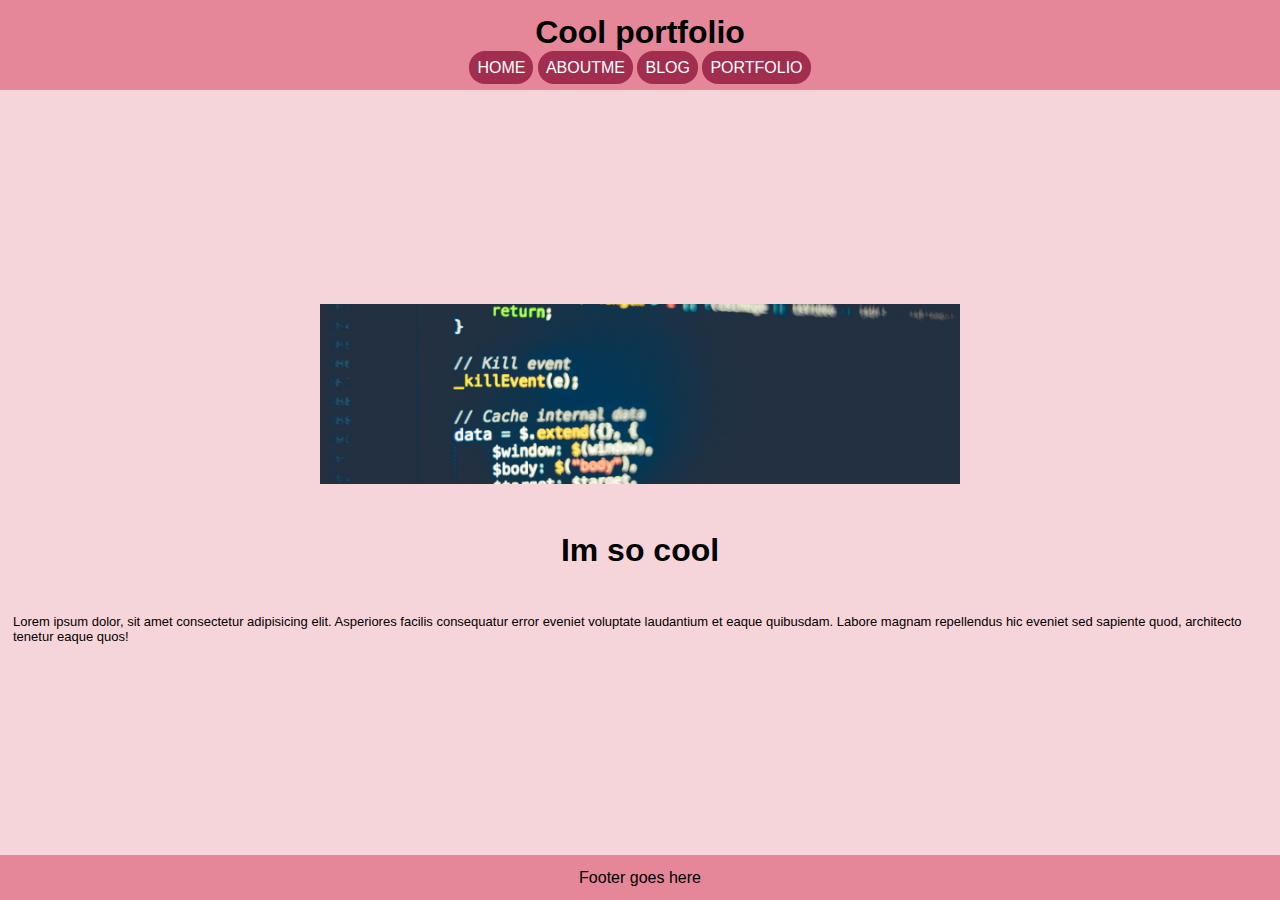
<file: index.html>
<!DOCTYPE html>
<html lang="en">
<head>
    <meta charset="UTF-8">
    <meta name="viewport" content="width=device-width, initial-scale=1.0">
    <title>Document</title>
    <link rel="stylesheet" href="style.css">
</head>
<body>
    <header>
        <h1>Cool portfolio</h1>
        <nav>
            <a href="/index.html">HOME</a>
            <a href="/about.html">ABOUTME</a>
            <a href="/blog.html">BLOG</a>
            <a href="/portfolio.html">PORTFOLIO</a>
            

        </nav>
    </header>
    <main>

        <img src="./pexels-markus-spiske-360591.jpg" alt="cool image here"/>

        <h1> Im so cool</h1>
        
        <p>
            Lorem ipsum dolor, sit amet consectetur adipisicing elit. Asperiores facilis consequatur error eveniet voluptate laudantium et eaque quibusdam. Labore magnam repellendus hic eveniet sed sapiente quod, architecto tenetur eaque quos!
        </p>
    </main>
    <footer>
        Footer goes here
    </footer>
</body>
</html>
</file>
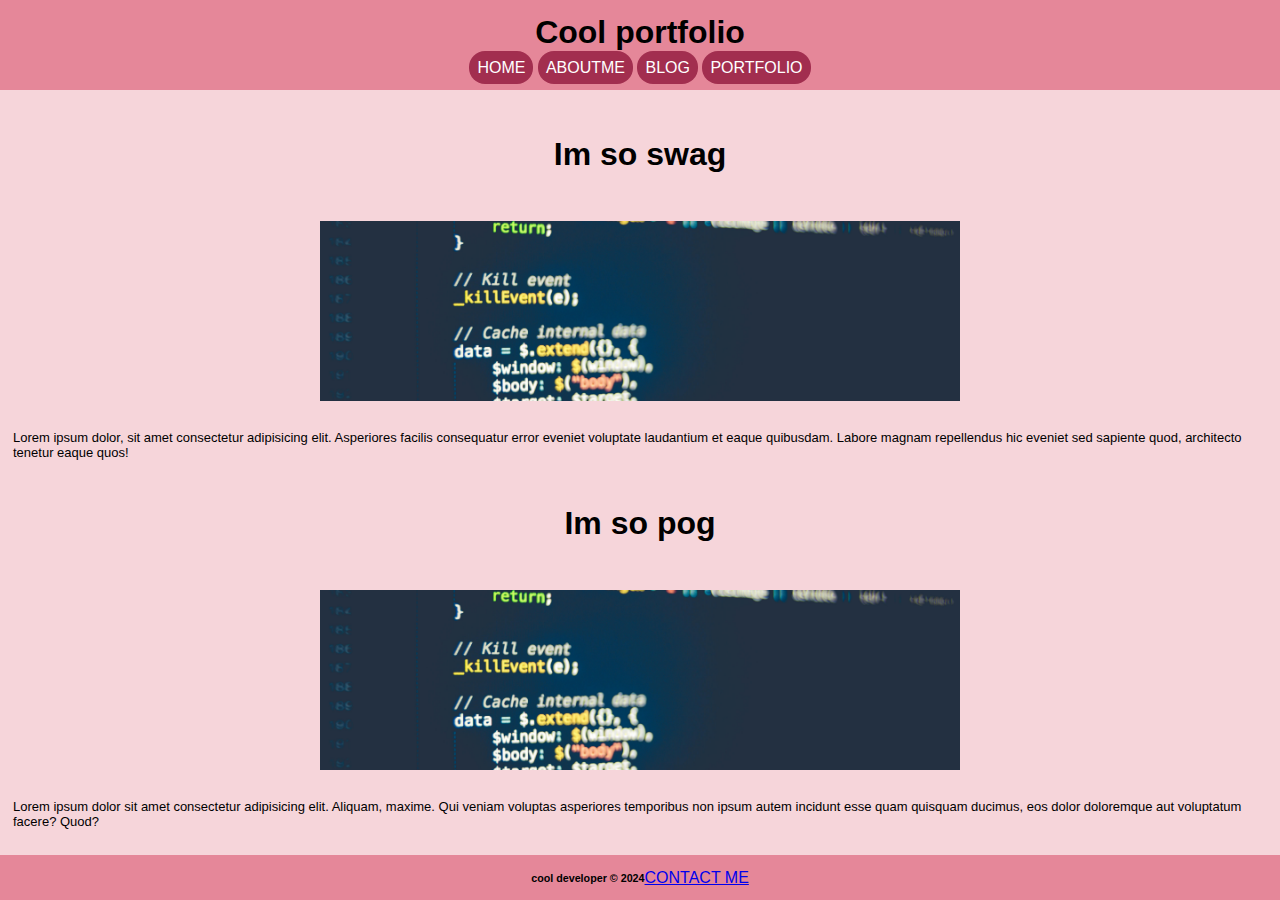
<file: about.html>
<!DOCTYPE html>
<html lang="en">
<head>
    <meta charset="UTF-8">
    <meta name="viewport" content="width=device-width, initial-scale=1.0">
    <title>Document</title>
    <link rel="stylesheet" href="style.css">
</head>
<body>
    <header>
        <h1>Cool portfolio</h1>
        <nav>
            <a href="/index.html">HOME</a>
            <a href="/about.html">ABOUTME</a>
            <a href="/blog.html">BLOG</a>
            <a href="/portfolio.html">PORTFOLIO</a>
            

        </nav>
    </header>
    <main>
        <h1> Im so swag</h1>

        <img src="./pexels-markus-spiske-360591.jpg" alt="cool image here"/>

        
        
        <p>
            Lorem ipsum dolor, sit amet consectetur adipisicing elit. Asperiores facilis consequatur error eveniet voluptate laudantium et eaque quibusdam. Labore magnam repellendus hic eveniet sed sapiente quod, architecto tenetur eaque quos!
        </p>

        <h1> Im so pog</h1>

        <img src="./pexels-markus-spiske-360591.jpg" alt="cool image here"/>

        <p>
            Lorem ipsum dolor sit amet consectetur adipisicing elit. Aliquam, maxime. Qui veniam voluptas asperiores temporibus non ipsum autem incidunt esse quam quisquam ducimus, eos dolor doloremque aut voluptatum facere? Quod?
        </p>
    </main>
    <footer>
        <h6> cool developer &copy; 2024</h6>
        <a href="contact me.html">CONTACT ME</a>
        <span> 

        </span>
        <h6>
            
        </h6>
    </footer>
</body>
</html>
</file>
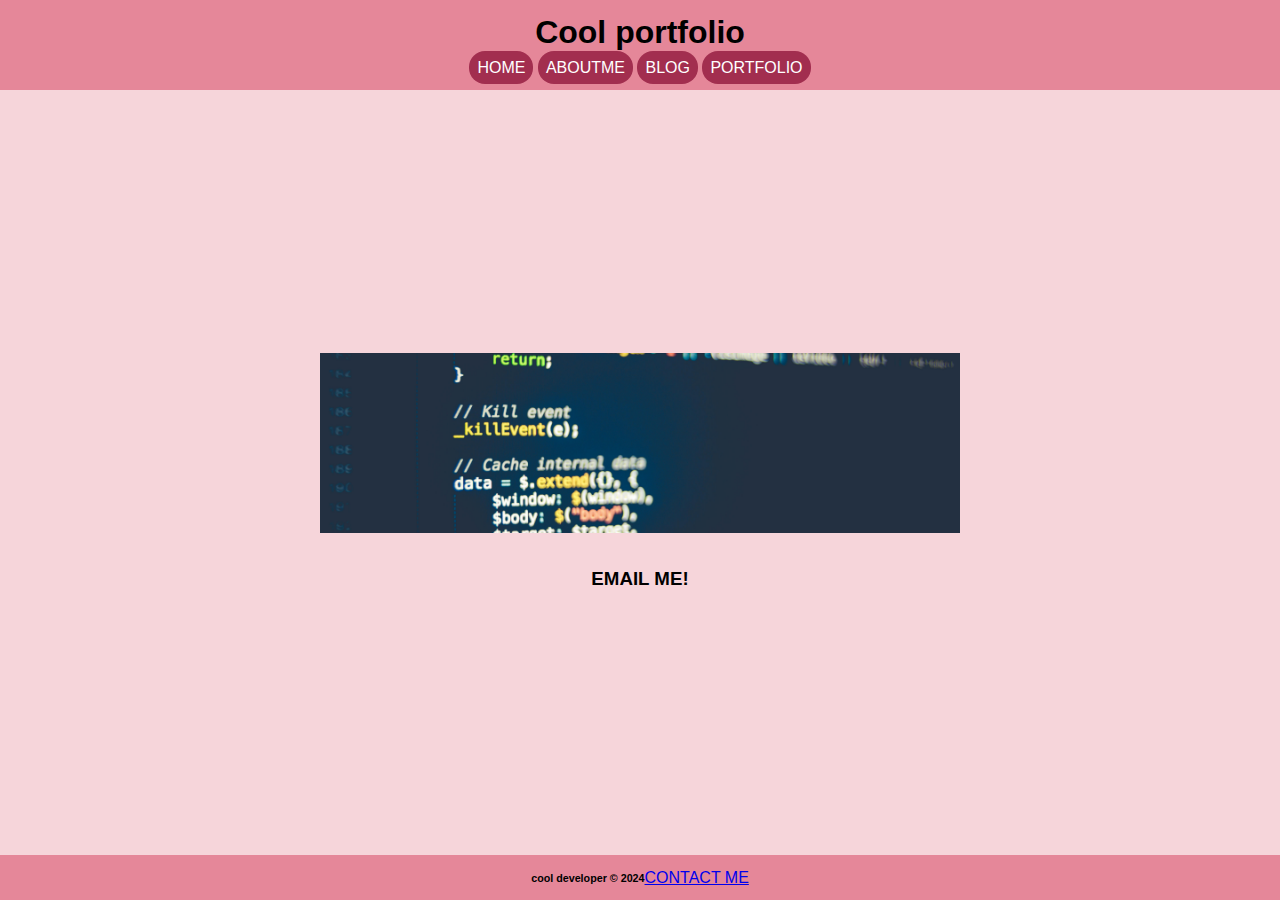
<file: contactme.html>
<!DOCTYPE html>
<html lang="en">
<head>
    <meta charset="UTF-8">
    <meta name="viewport" content="width=device-width, initial-scale=1.0">
    <title>Document</title>
    <link rel="stylesheet" href="style.css">
</head>
<body>
    <header>
        <h1>Cool portfolio</h1>
        <nav>
            <a href="/index.html">HOME</a>
            <a href="/about.html">ABOUTME</a>
            <a href="/blog.html">BLOG</a>
            <a href="/portfolio.html">PORTFOLIO</a>
            

        </nav>
    </header>
    <main>

        <img src="./pexels-markus-spiske-360591.jpg" alt="cool image here"/>

        <h3>EMAIL ME!</h3>
        
    </main>
    <footer>
        <h6> cool developer &copy; 2024</h6>

        <!-- Links to the contact page just in case we wanted to add some complex contact system -->
        <a href="/contactme.html" class="link">
            CONTACT ME
        </a>
        <span> 

        </span>
        <h6>
            
        </h6>
    </footer>
</body>
</html>
</file>
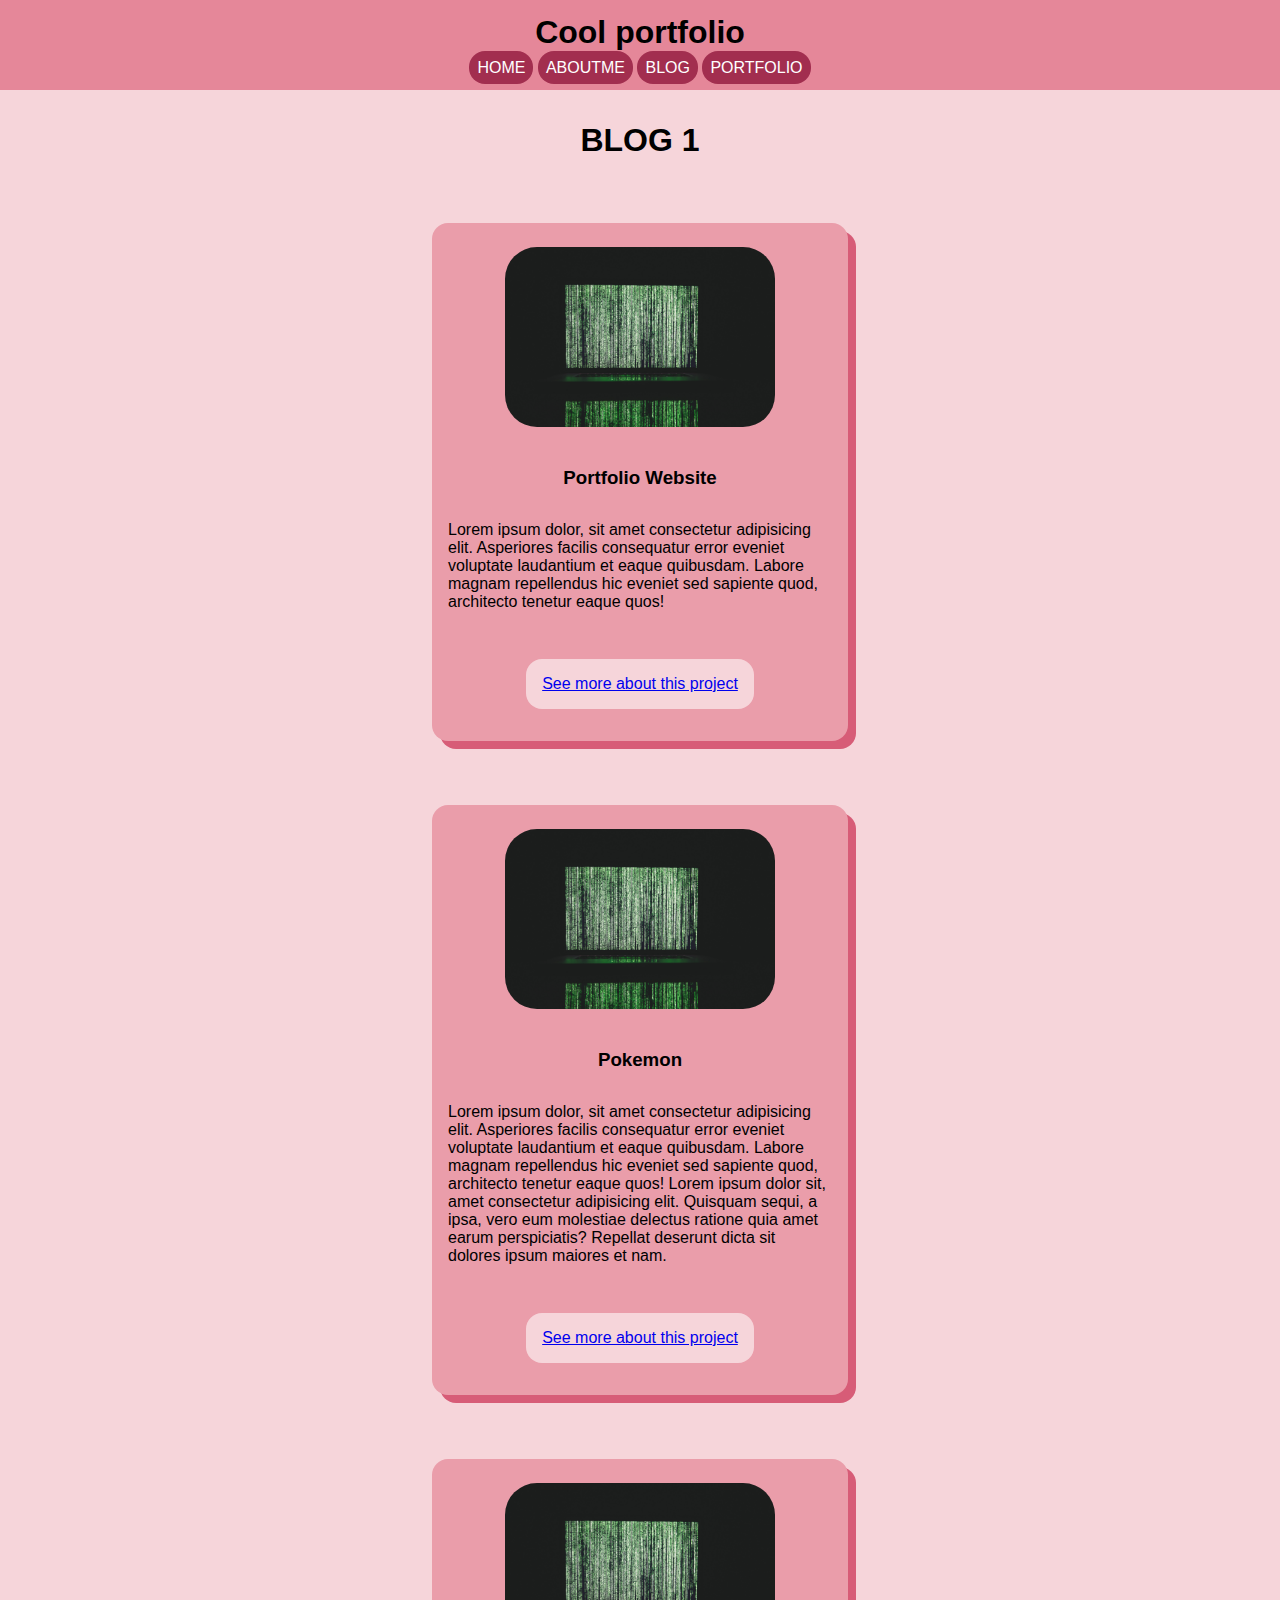
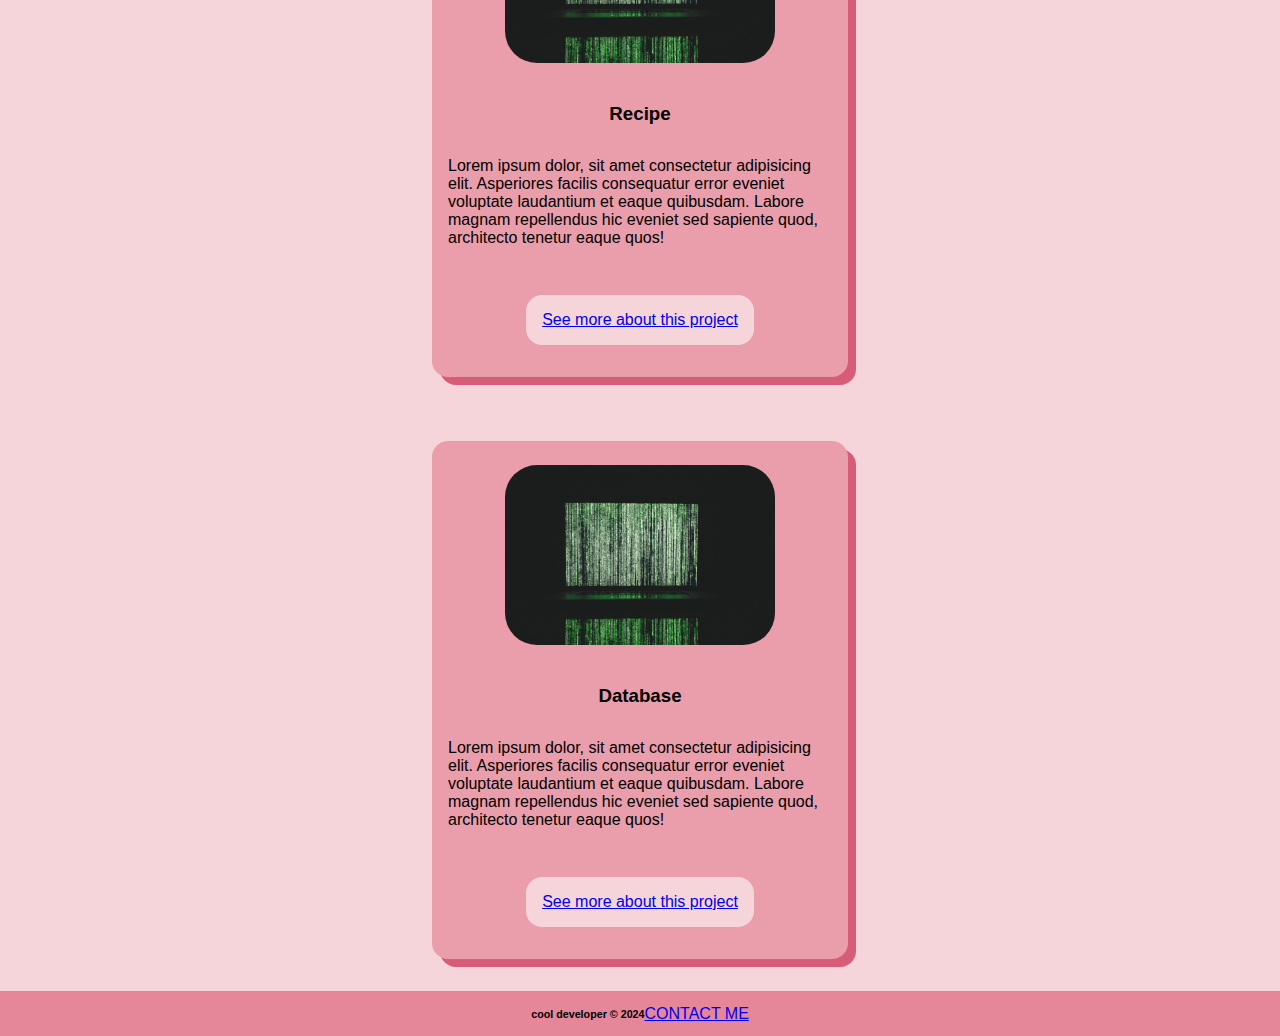
<file: portfolio.html>
<!DOCTYPE html>
<html lang="en">
<head>
    <meta charset="UTF-8">
    <meta name="viewport" content="width=device-width, initial-scale=1.0">
    <title>Document</title>
    <link rel="stylesheet" href="style.css">
    <link rel="stylesheet" href="project.css">
</head>
<body>
    <header>
        <h1>Cool portfolio</h1>
        <nav>
            <a href="/index.html">HOME</a>
            <a href="/about.html">ABOUTME</a>
            <a href="/blog.html">BLOG</a>
            <a href="/portfolio.html">PORTFOLIO</a>
            

        </nav>
    </header>
    <main>
            <h1>BLOG 1</h1>

        <section class="projectPreview">
            <img src="./pexels-markus-spiske-225769.jpg" alt="cool image here"/>
            
            <h3>Portfolio Website</h3>

            <p>
                Lorem ipsum dolor, sit amet consectetur adipisicing elit. Asperiores facilis consequatur error eveniet voluptate laudantium et eaque quibusdam. Labore magnam repellendus hic eveniet sed sapiente quod, architecto tenetur eaque quos!
            </p>
            <a href="project01.html" class="link">
                See more about this project
            </a>
        </section>

        <section class="projectPreview">
            <img src="./pexels-markus-spiske-225769.jpg" alt="cool image here"/>
            
            <h3>Pokemon</h3>

            <p>
                Lorem ipsum dolor, sit amet consectetur adipisicing elit. Asperiores facilis consequatur error eveniet voluptate laudantium et eaque quibusdam. Labore magnam repellendus hic eveniet sed sapiente quod, architecto tenetur eaque quos!
                Lorem ipsum dolor sit, amet consectetur adipisicing elit. Quisquam sequi, a ipsa, vero eum molestiae delectus ratione quia amet earum perspiciatis? Repellat deserunt dicta sit dolores ipsum maiores et nam.
            </p>
            <a href="project02.html" class="link">
                See more about this project
            </a>
        </section>

        <section class="projectPreview">
            <img src="./pexels-markus-spiske-225769.jpg" alt="cool image here"/>
            
            <h3>Recipe</h3>

            <p>
                Lorem ipsum dolor, sit amet consectetur adipisicing elit. Asperiores facilis consequatur error eveniet voluptate laudantium et eaque quibusdam. Labore magnam repellendus hic eveniet sed sapiente quod, architecto tenetur eaque quos!
            </p>
            <a href="project03.html" class="link">
                See more about this project
            </a>
        </section>

        <section class="projectPreview">
            <img src="./pexels-markus-spiske-225769.jpg" alt="cool image here"/>
            
            <h3>Database</h3>

            <p>
                Lorem ipsum dolor, sit amet consectetur adipisicing elit. Asperiores facilis consequatur error eveniet voluptate laudantium et eaque quibusdam. Labore magnam repellendus hic eveniet sed sapiente quod, architecto tenetur eaque quos!
            </p>
            <a href="project04.html" class="link">
                See more about this project
            </a>

        </section>
    </main>

    <footer>
        <h6> cool developer &copy; 2024</h6>
        <a href="/contactme.html">CONTACT ME</a>
        <span> 

        </span>
        <h6>
            
        </h6>
    </footer>
</body>
</html>
</file>
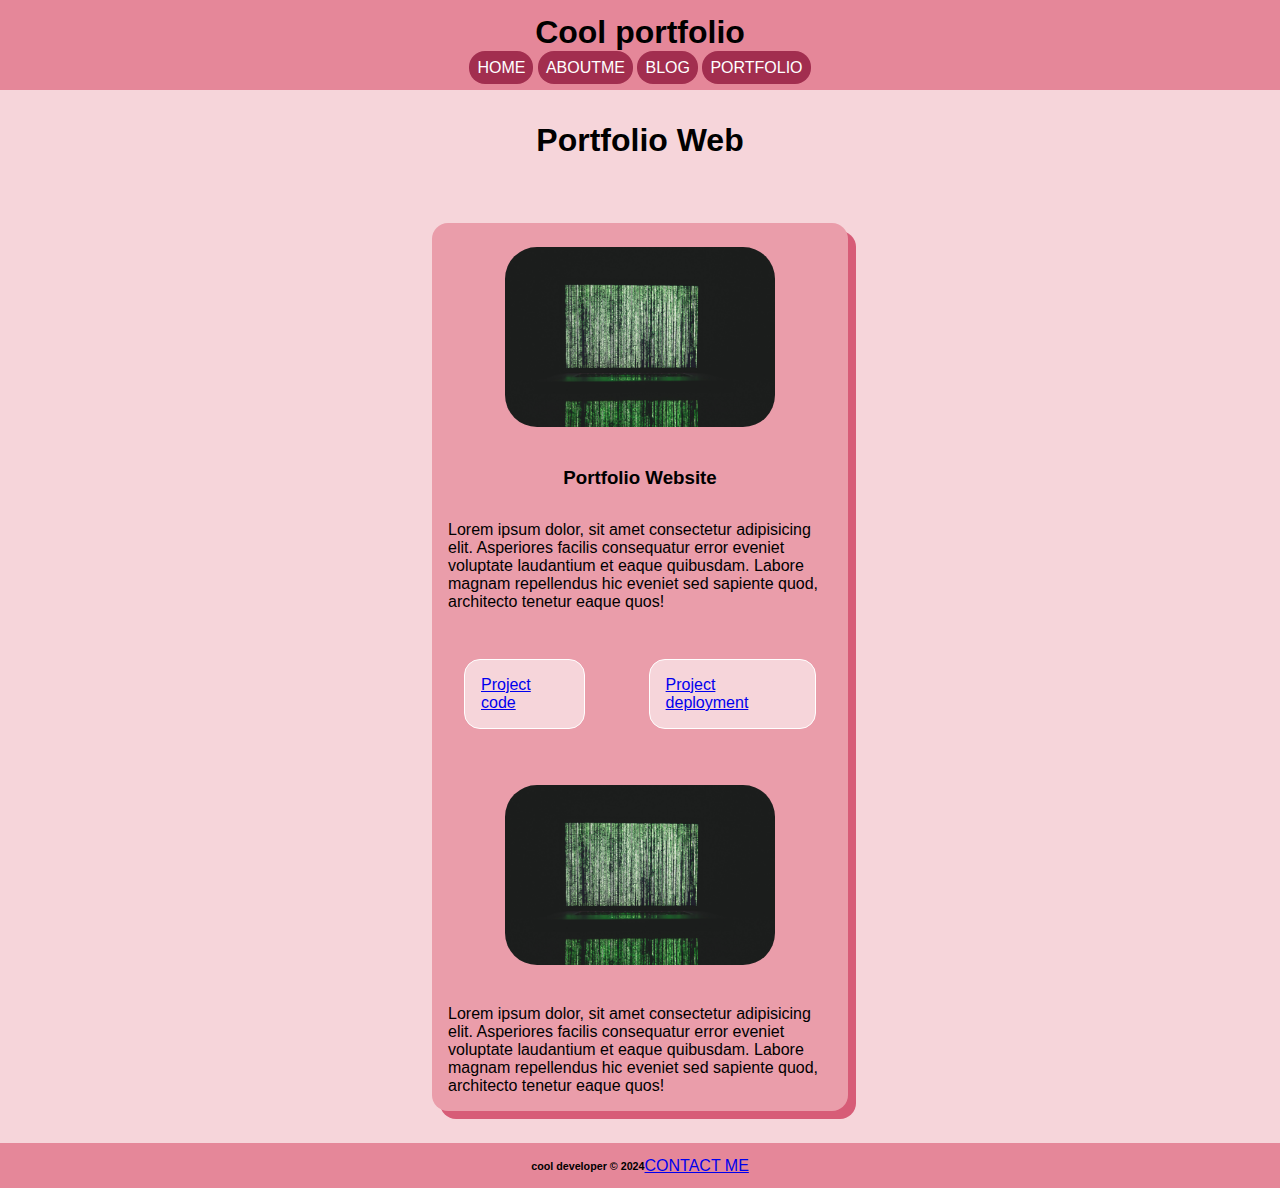
<file: project01.html>
<!DOCTYPE html>
<html lang="en">
<head>
    <meta charset="UTF-8">
    <meta name="viewport" content="width=device-width, initial-scale=1.0">
    <title>Document</title>
    <link rel="stylesheet" href="style.css">
    <link rel="stylesheet" href="project.css">
</head>
<body>
    <header>
        <h1>Cool portfolio</h1>
        <nav>
            <a href="/index.html">HOME</a>
            <a href="/about.html">ABOUTME</a>
            <a href="/blog.html">BLOG</a>
            <a href="/portfolio.html">PORTFOLIO</a>
            

        </nav>
    </header>
    <main>
            <h1>Portfolio Web</h1>

        <section class="projectPreview">
            <img src="./pexels-markus-spiske-225769.jpg" alt="cool image here"/>
            
            <h3>Portfolio Website</h3>
            <p>
                Lorem ipsum dolor, sit amet consectetur adipisicing elit. Asperiores facilis consequatur error eveniet voluptate laudantium et eaque quibusdam. Labore magnam repellendus hic eveniet sed sapiente quod, architecto tenetur eaque quos!
            </p>
            <section>
                <a href="https://google.com" class="link">
                Project code
                </a>
                <a href="https://google.com" class="link">
                    Project deployment
                </a>
            </section>
            <img src="./pexels-markus-spiske-225769.jpg" alt="cool image here"/>
            <p>
                Lorem ipsum dolor, sit amet consectetur adipisicing elit. Asperiores facilis consequatur error eveniet voluptate laudantium et eaque quibusdam. Labore magnam repellendus hic eveniet sed sapiente quod, architecto tenetur eaque quos!
            </p>


        </section>
    </main>

    <footer>
        <h6> cool developer &copy; 2024</h6>
        <a href="/contactme.html">CONTACT ME</a>
        <span> 

        </span>
        <h6>
            
        </h6>
    </footer>
</body>
</html>
</file>
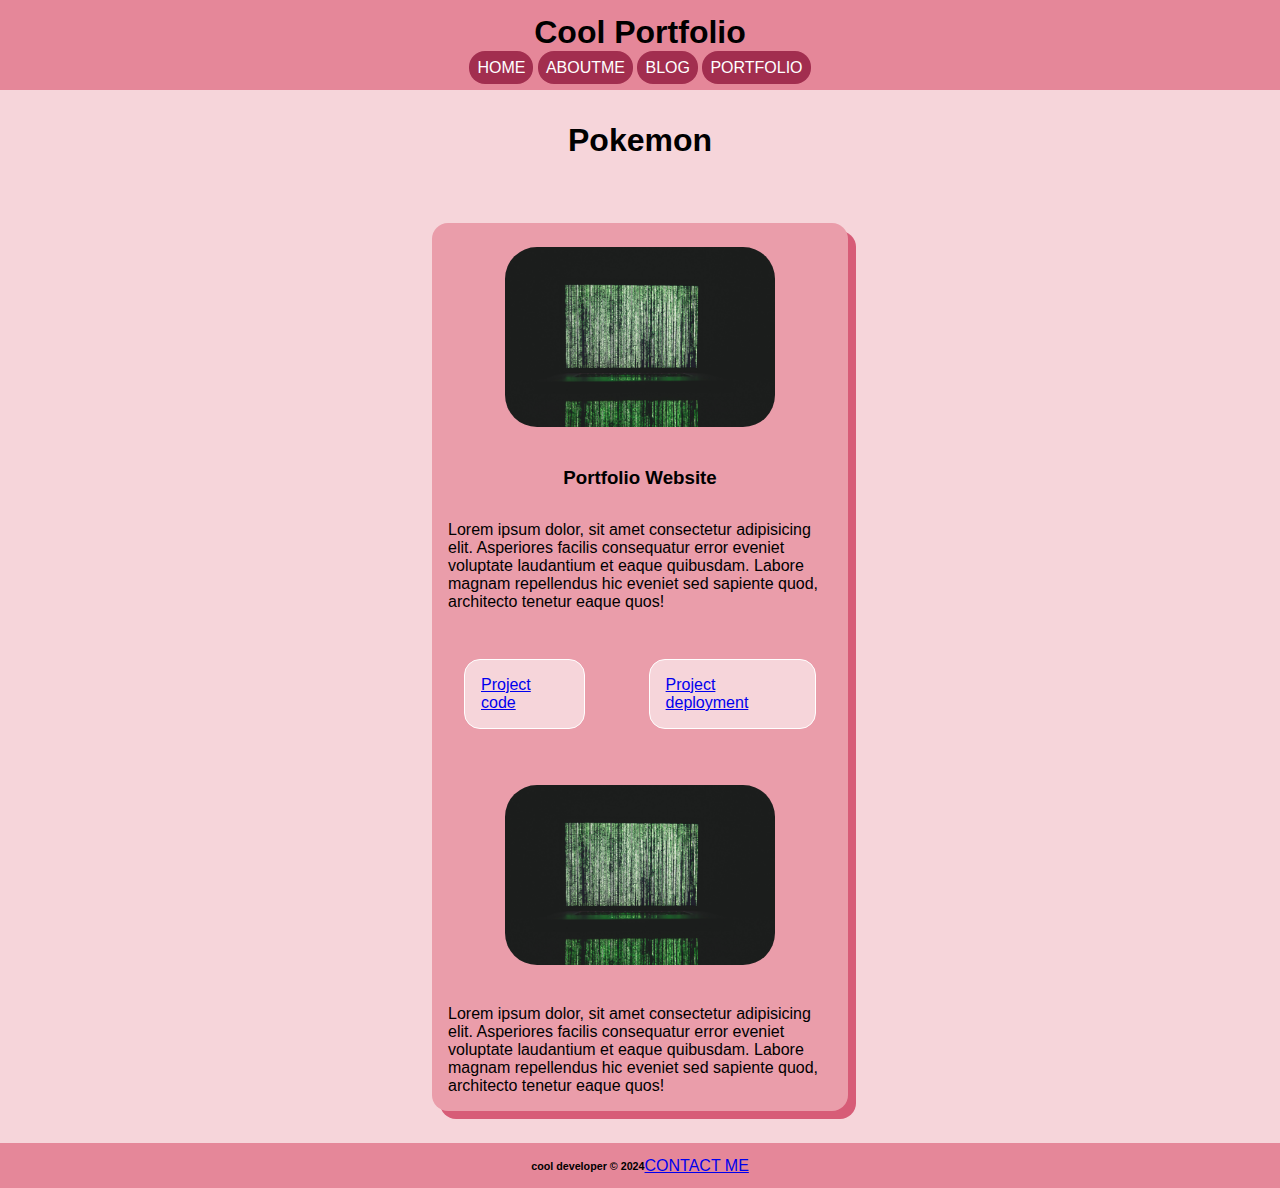
<file: project02.html>
<!DOCTYPE html>
<html lang="en">
<head>
    <meta charset="UTF-8">
    <meta name="viewport" content="width=device-width, initial-scale=1.0">
    <title>Document</title>
    <link rel="stylesheet" href="style.css">
    <link rel="stylesheet" href="project.css">
</head>
<body>
    <header>
        <h1>Cool Portfolio</h1>
        <nav>
            <a href="/index.html">HOME</a>
            <a href="/about.html">ABOUTME</a>
            <a href="/blog.html">BLOG</a>
            <a href="/portfolio.html">PORTFOLIO</a>
            

        </nav>
    </header>
    <main>
            <h1>Pokemon</h1>

        <section class="projectPreview">
            <img src="./pexels-markus-spiske-225769.jpg" alt="cool image here"/>
            
            <h3>Portfolio Website</h3>
            <p>
                Lorem ipsum dolor, sit amet consectetur adipisicing elit. Asperiores facilis consequatur error eveniet voluptate laudantium et eaque quibusdam. Labore magnam repellendus hic eveniet sed sapiente quod, architecto tenetur eaque quos!
            </p>
            <section>
                <a href="https://google.com" class="link">
                Project code
                </a>
                <a href="https://google.com" class="link">
                    Project deployment
                </a>
            </section>
            <img src="./pexels-markus-spiske-225769.jpg" alt="cool image here"/>
            <p>
                Lorem ipsum dolor, sit amet consectetur adipisicing elit. Asperiores facilis consequatur error eveniet voluptate laudantium et eaque quibusdam. Labore magnam repellendus hic eveniet sed sapiente quod, architecto tenetur eaque quos!
            </p>

            
        </section>
    </main>

    <footer>
        <h6> cool developer &copy; 2024</h6>
        <a href="/contactme.html">CONTACT ME</a>
        <span> 

        </span>
        <h6>
            
        </h6>
    </footer>
</body>
</html>
</file>
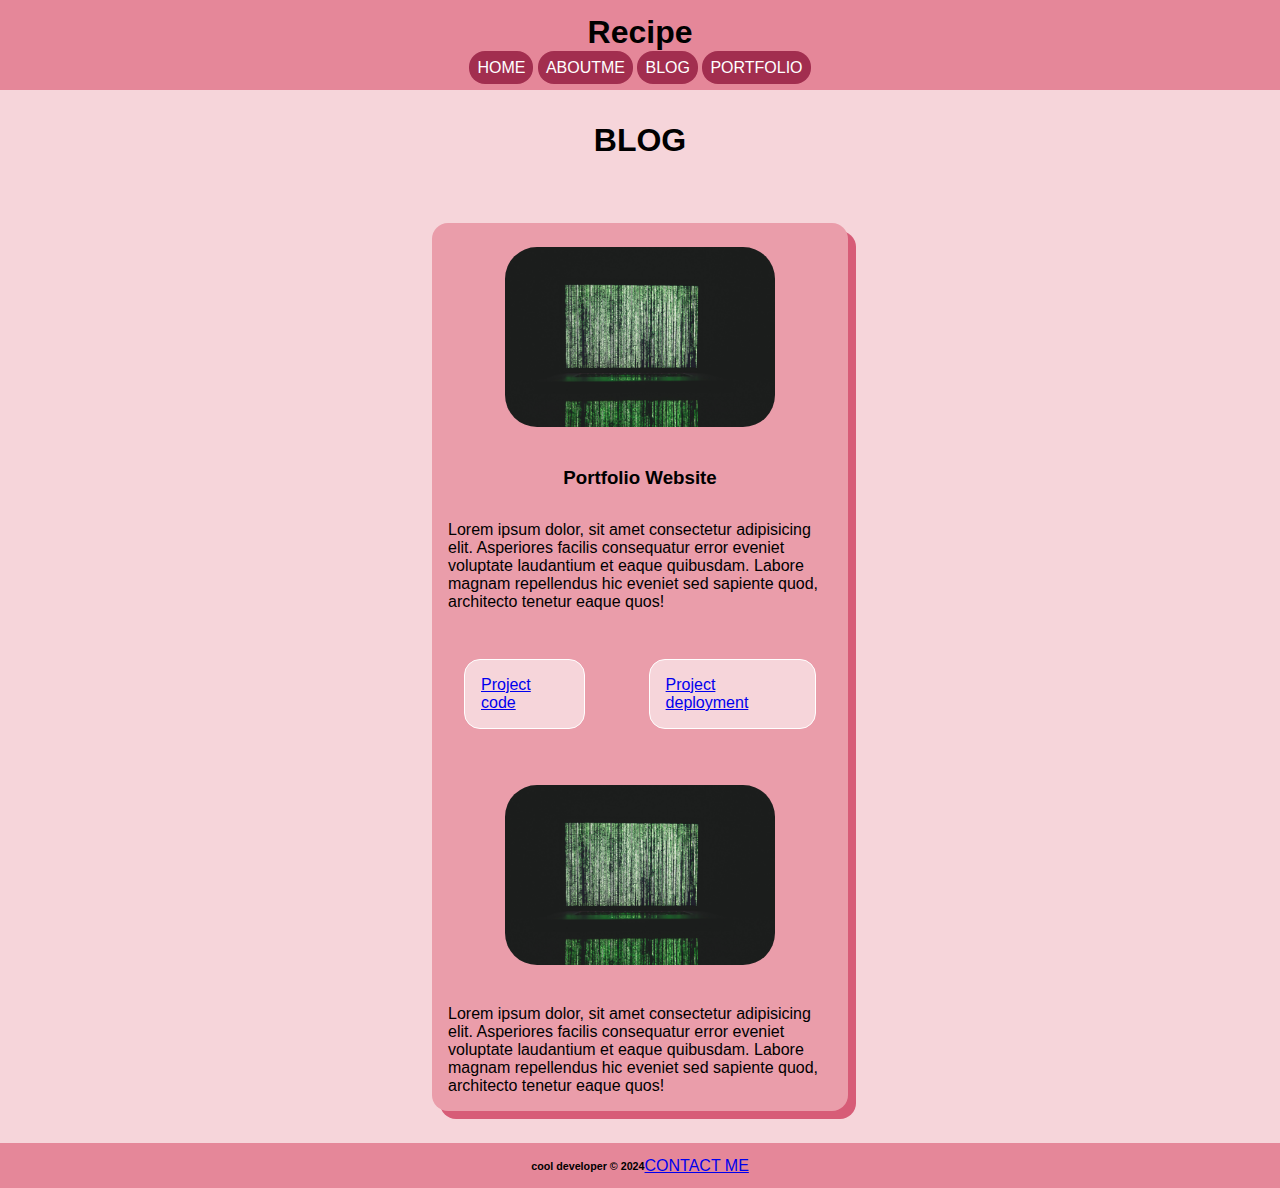
<file: project03.html>
<!DOCTYPE html>
<html lang="en">
<head>
    <meta charset="UTF-8">
    <meta name="viewport" content="width=device-width, initial-scale=1.0">
    <title>Document</title>
    <link rel="stylesheet" href="style.css">
    <link rel="stylesheet" href="project.css">
</head>
<body>
    <header>
        <h1>Recipe</h1>
        <nav>
            <a href="/index.html">HOME</a>
            <a href="/about.html">ABOUTME</a>
            <a href="/blog.html">BLOG</a>
            <a href="/portfolio.html">PORTFOLIO</a>
            

        </nav>
    </header>
    <main>
            <h1>BLOG </h1>

        <section class="projectPreview">
            <img src="./pexels-markus-spiske-225769.jpg" alt="cool image here"/>
            
            <h3>Portfolio Website</h3>
            <p>
                Lorem ipsum dolor, sit amet consectetur adipisicing elit. Asperiores facilis consequatur error eveniet voluptate laudantium et eaque quibusdam. Labore magnam repellendus hic eveniet sed sapiente quod, architecto tenetur eaque quos!
            </p>
            <section>
                <a href="https://google.com" class="link">
                Project code
                </a>
                <a href="https://google.com" class="link">
                    Project deployment
                </a>
            </section>
            <img src="./pexels-markus-spiske-225769.jpg" alt="cool image here"/>
            <p>
                Lorem ipsum dolor, sit amet consectetur adipisicing elit. Asperiores facilis consequatur error eveniet voluptate laudantium et eaque quibusdam. Labore magnam repellendus hic eveniet sed sapiente quod, architecto tenetur eaque quos!
            </p>

            
        </section>
    </main>

    <footer>
        <h6> cool developer &copy; 2024</h6>
        <a href="/contactme.html">CONTACT ME</a>
        <span> 

        </span>
        <h6>
            
        </h6>
    </footer>
</body>
</html>
</file>
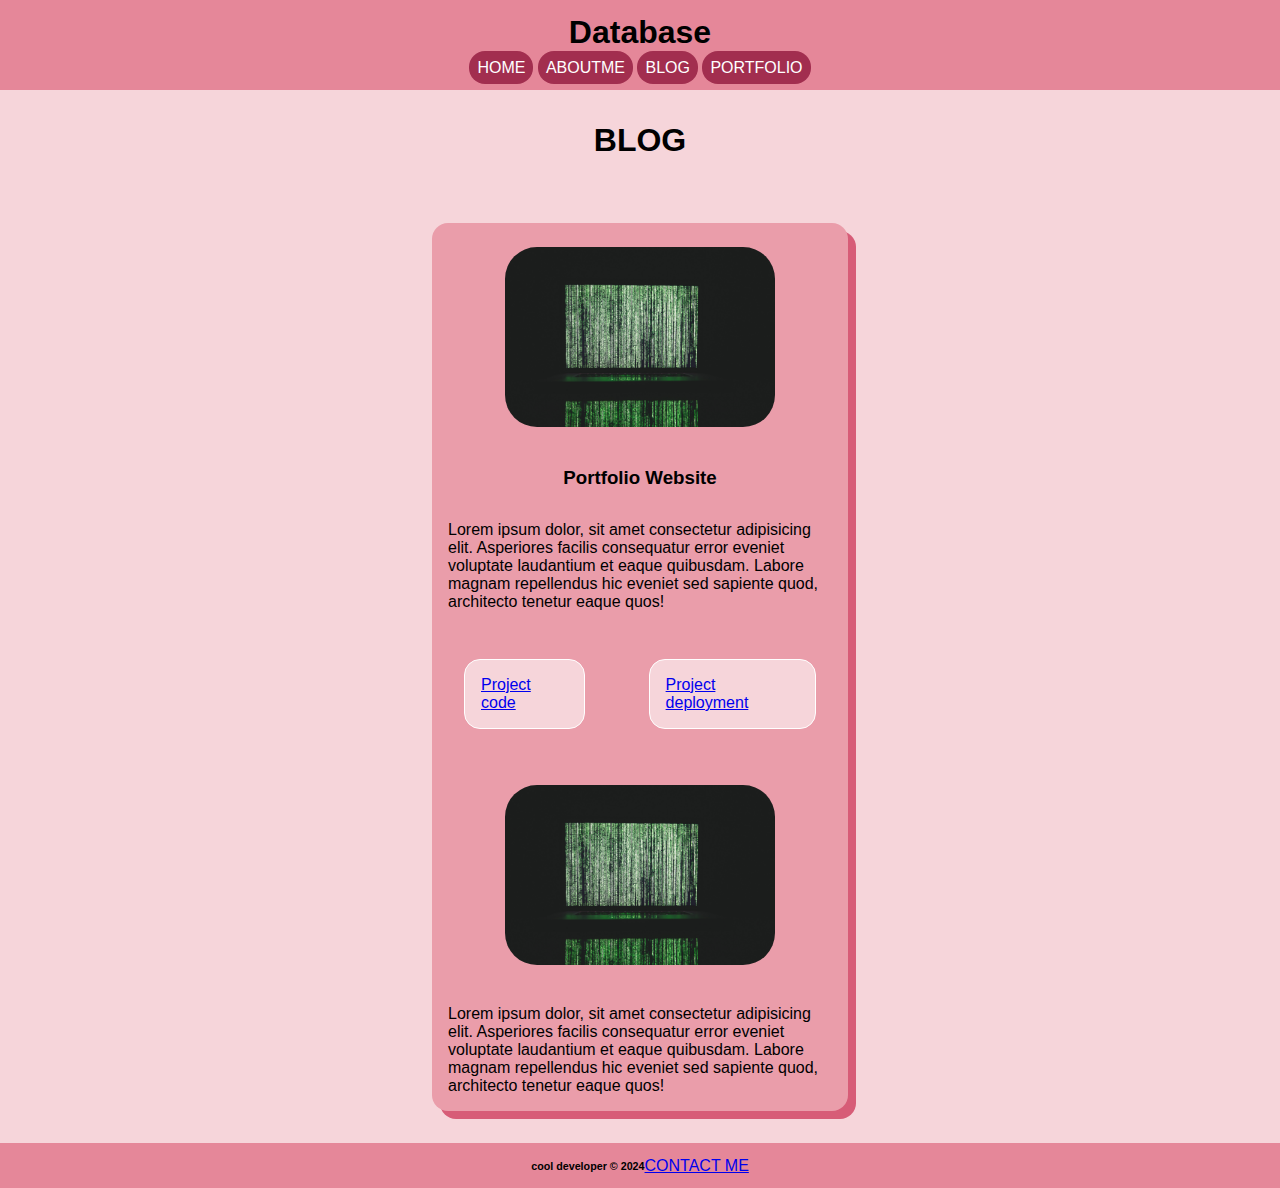
<file: project04.html>
<!DOCTYPE html>
<html lang="en">
<head>
    <meta charset="UTF-8">
    <meta name="viewport" content="width=device-width, initial-scale=1.0">
    <title>Document</title>
    <link rel="stylesheet" href="style.css">
    <link rel="stylesheet" href="project.css">
</head>
<body>
    <header>
        <h1>Database</h1>
        <nav>
            <a href="/index.html">HOME</a>
            <a href="/about.html">ABOUTME</a>
            <a href="/blog.html">BLOG</a>
            <a href="/portfolio.html">PORTFOLIO</a>
            

        </nav>
    </header>
    <main>
            <h1>BLOG </h1>

        <section class="projectPreview">
            <img src="./pexels-markus-spiske-225769.jpg" alt="cool image here"/>
            
            <h3>Portfolio Website</h3>
            <p>
                Lorem ipsum dolor, sit amet consectetur adipisicing elit. Asperiores facilis consequatur error eveniet voluptate laudantium et eaque quibusdam. Labore magnam repellendus hic eveniet sed sapiente quod, architecto tenetur eaque quos!
            </p>
            <section>
                <a href="https://google.com" class="link">
                Project code
                </a>
                <a href="https://google.com" class="link">
                    Project deployment
                </a>
            </section>
            <img src="./pexels-markus-spiske-225769.jpg" alt="cool image here"/>
            <p>
                Lorem ipsum dolor, sit amet consectetur adipisicing elit. Asperiores facilis consequatur error eveniet voluptate laudantium et eaque quibusdam. Labore magnam repellendus hic eveniet sed sapiente quod, architecto tenetur eaque quos!
            </p>

            
        </section>
    </main>

    <footer>
        <h6> cool developer &copy; 2024</h6>
        <a href="/contactme.html">CONTACT ME</a>
        <span> 

        </span>
        <h6>
            
        </h6>
    </footer>
</body>
</html>
</file>
<file: style.css>
/* CSS HEX */

:root { 
    --pink-heart-50: #FDF3F4;
    --pink-heart-100: #FBE8EB;
    --pink-heart-200: #F6D5DA;
    --pink-heart-300: #EA9DAA;
    --pink-heart-400: #E58799;
    --pink-heart-500: #D75C77;
    --pink-heart-600: #C13D60;
    --pink-heart-700: #A22E4F;
    --pink-heart-800: #882947;
    --pink-heart-900: #752642;
    --pink-heart-950: #411020;

    font-family: Arial, Helvetica, sans-serif;
}

* { 
    margin: 0;
}
body {
    display: flex;
    flex-direction: column;
    background-color: var(--pink-heart-200);
    justify-content: center;
    align-items: center;
}

header {
    background-color: var(--pink-heart-400);
    height: 10dvh;
    width: 100dvw;
    text-align: center;
    display: flex;
    flex-direction: column;
    justify-content: center;
    align-items: center;
}

nav {
    margin-top: 0.5em;
}

nav > a {
    text-decoration: none;
    background-color: var(--pink-heart-700);
    color: white;      
    padding: 0.5em;
    border-radius: 1em;
}

nav > a:hover {
    background-color: var(--pink-heart-900);
}

footer {
    background-color: var(--pink-heart-400);
    height: 5dvh;
    width: 100%;
    text-align: center;
    display: flex;
    justify-content: center;
    align-items: center;
}

main {
    min-height: 85dvh;
    width: 100dvw;

    display: flex;
    flex-direction: column;
    justify-content: center;
    align-items: center;
}

main > * {
    margin: 1em;
}

main > img {
    height: 20dvh;
    width: 50dvw;
    background-color: var(--pink-heart-500);
    color: var(--pink-heart-300);
    object-fit: cover;
}

main > p {
    font-size: small;

}

main > h1 {
    text-align: center;
}


/* header, footer {
    background-color: var(--pink-heart-400);
} */
</file>
<file: project.css>
.projectPreview > img {
    height: 20dvh;
    border-radius: 2em;
    margin: 0.5em;
}

.projectPreview {
    max-width: 60dvw;

    transition: 1s;
    display: flex;
    flex-direction: column;
    justify-content: center;
    align-items: center;
    row-gap: 2em;
    margin: 2em; 
    padding: 1em;
    background-color: var(--pink-heart-300);
    border-radius: 1em;
    /* filter: drop-shadow(1em 1em 5px var(--pink-heart-500)) */
    box-shadow: 0.5em 0.5em var(--pink-heart-500);
}

.projectPreview:hover {
    border-radius: 0;
 }

.projectPreview > a {
    background-color: var(--pink-heart-200);
    padding: 1em;
    border-radius: 1em;
    row-gap: 2em;
    margin: 1em;
}

.projectPreview > section { 
    display: flex;
    column-gap: 2em;
    
}

.projectPreview > section > a {
    background-color: var(--pink-heart-200);
    padding: 1em;
    border-radius: 1em;
    row-gap: 2em;
    margin: 1em;
    border: 1px solid white; 
}

.contentRow {
        display: flex;
        flex-direction: column;
        max-width: 100%;
        margin: 0;
}

/* Desktop View */
@media screen and (min-width: 600px) {
    .contentRow {
        flex-direction: row;
        flex-wrap: wrap;
        justify-content: center;
        align-items: center;

    }

    main {
        margin: 0;
    }

    .projectPreview{
        width: 30dvw;
        
       
    }
}
</file>
